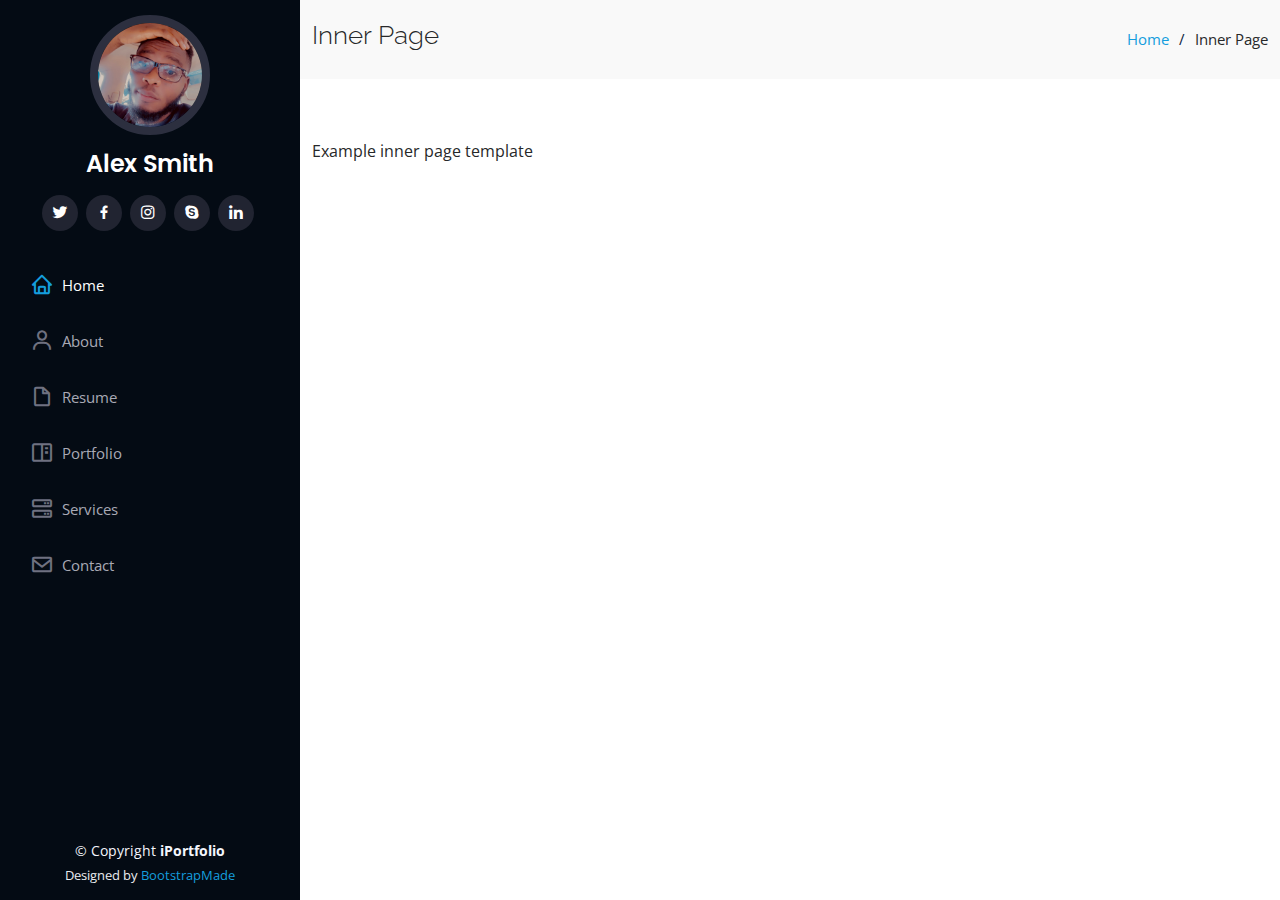
<file: inner-page.html>
<!DOCTYPE html>
<html lang="en">

<head>
  <meta charset="utf-8">
  <meta content="width=device-width, initial-scale=1.0" name="viewport">

  <title>Inner Page - iPortfolio Bootstrap Template</title>
  <meta content="" name="description">
  <meta content="" name="keywords">

  <!-- Favicons -->
  <link href="assets/img/favicon.png" rel="icon">
  <link href="assets/img/apple-touch-icon.png" rel="apple-touch-icon">

  <!-- Google Fonts -->
  <link href="https://fonts.googleapis.com/css?family=Open+Sans:300,300i,400,400i,600,600i,700,700i|Raleway:300,300i,400,400i,500,500i,600,600i,700,700i|Poppins:300,300i,400,400i,500,500i,600,600i,700,700i" rel="stylesheet">

  <!-- Vendor CSS Files -->
  <link href="assets/vendor/aos/aos.css" rel="stylesheet">
  <link href="assets/vendor/bootstrap/css/bootstrap.min.css" rel="stylesheet">
  <link href="assets/vendor/bootstrap-icons/bootstrap-icons.css" rel="stylesheet">
  <link href="assets/vendor/boxicons/css/boxicons.min.css" rel="stylesheet">
  <link href="assets/vendor/glightbox/css/glightbox.min.css" rel="stylesheet">
  <link href="assets/vendor/swiper/swiper-bundle.min.css" rel="stylesheet">

  <!-- Template Main CSS File -->
  <link href="assets/css/style.css" rel="stylesheet">

  <!-- =======================================================
  * Template Name: iPortfolio - v3.7.0
  * Template URL: https://bootstrapmade.com/iportfolio-bootstrap-portfolio-websites-template/
  * Author: BootstrapMade.com
  * License: https://bootstrapmade.com/license/
  ======================================================== -->
</head>

<body>

  <!-- ======= Mobile nav toggle button ======= -->
  <i class="bi bi-list mobile-nav-toggle d-xl-none"></i>

  <!-- ======= Header ======= -->
  <header id="header">
    <div class="d-flex flex-column">

      <div class="profile">
        <img src="assets/img/profile-img.jpg" alt="" class="img-fluid rounded-circle">
        <h1 class="text-light"><a href="index.html">Alex Smith</a></h1>
        <div class="social-links mt-3 text-center">
          <a href="#" class="twitter"><i class="bx bxl-twitter"></i></a>
          <a href="#" class="facebook"><i class="bx bxl-facebook"></i></a>
          <a href="#" class="instagram"><i class="bx bxl-instagram"></i></a>
          <a href="#" class="google-plus"><i class="bx bxl-skype"></i></a>
          <a href="#" class="linkedin"><i class="bx bxl-linkedin"></i></a>
        </div>
      </div>

      <nav id="navbar" class="nav-menu navbar">
        <ul>
          <li><a href="#hero" class="nav-link scrollto active"><i class="bx bx-home"></i> <span>Home</span></a></li>
          <li><a href="#about" class="nav-link scrollto"><i class="bx bx-user"></i> <span>About</span></a></li>
          <li><a href="#resume" class="nav-link scrollto"><i class="bx bx-file-blank"></i> <span>Resume</span></a></li>
          <li><a href="#portfolio" class="nav-link scrollto"><i class="bx bx-book-content"></i> <span>Portfolio</span></a></li>
          <li><a href="#services" class="nav-link scrollto"><i class="bx bx-server"></i> <span>Services</span></a></li>
          <li><a href="#contact" class="nav-link scrollto"><i class="bx bx-envelope"></i> <span>Contact</span></a></li>
        </ul>
      </nav><!-- .nav-menu -->
    </div>
  </header><!-- End Header -->

  <main id="main">

    <!-- ======= Breadcrumbs ======= -->
    <section class="breadcrumbs">
      <div class="container">

        <div class="d-flex justify-content-between align-items-center">
          <h2>Inner Page</h2>
          <ol>
            <li><a href="index.html">Home</a></li>
            <li>Inner Page</li>
          </ol>
        </div>

      </div>
    </section><!-- End Breadcrumbs -->

    <section class="inner-page">
      <div class="container">
        <p>
          Example inner page template
        </p>
      </div>
    </section>

  </main><!-- End #main -->

  <!-- ======= Footer ======= -->
  <footer id="footer">
    <div class="container">
      <div class="copyright">
        &copy; Copyright <strong><span>iPortfolio</span></strong>
      </div>
      <div class="credits">
        <!-- All the links in the footer should remain intact. -->
        <!-- You can delete the links only if you purchased the pro version. -->
        <!-- Licensing information: https://bootstrapmade.com/license/ -->
        <!-- Purchase the pro version with working PHP/AJAX contact form: https://bootstrapmade.com/iportfolio-bootstrap-portfolio-websites-template/ -->
        Designed by <a href="https://bootstrapmade.com/">BootstrapMade</a>
      </div>
    </div>
  </footer><!-- End  Footer -->

  <a href="#" class="back-to-top d-flex align-items-center justify-content-center"><i class="bi bi-arrow-up-short"></i></a>

  <!-- Vendor JS Files -->
  <script src="assets/vendor/purecounter/purecounter.js"></script>
  <script src="assets/vendor/aos/aos.js"></script>
  <script src="assets/vendor/bootstrap/js/bootstrap.bundle.min.js"></script>
  <script src="assets/vendor/glightbox/js/glightbox.min.js"></script>
  <script src="assets/vendor/isotope-layout/isotope.pkgd.min.js"></script>
  <script src="assets/vendor/swiper/swiper-bundle.min.js"></script>
  <script src="assets/vendor/typed.js/typed.min.js"></script>
  <script src="assets/vendor/waypoints/noframework.waypoints.js"></script>
  <script src="assets/vendor/php-email-form/validate.js"></script>

  <!-- Template Main JS File -->
  <script src="assets/js/main.js"></script>

</body>

</html>
</file>
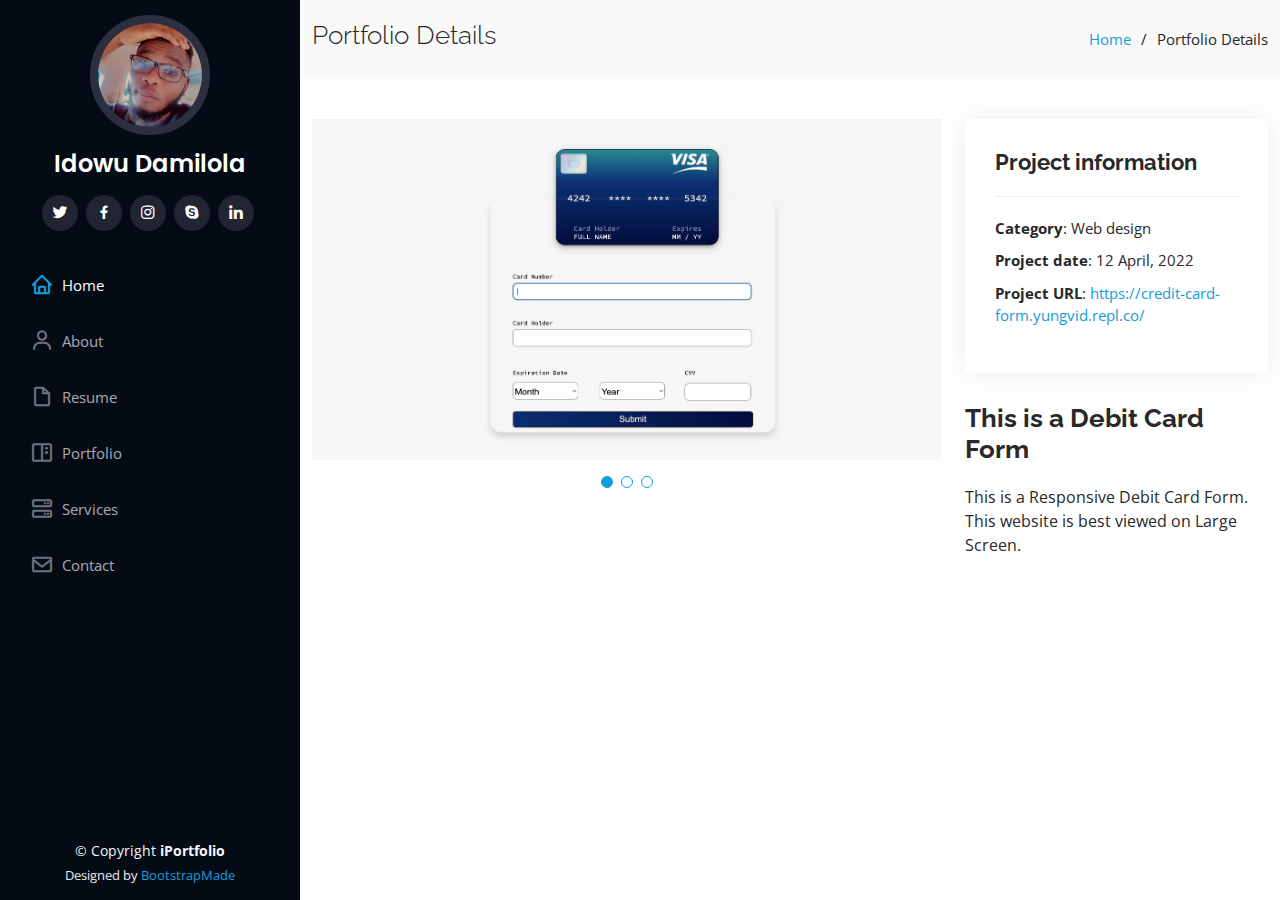
<file: portfolio-details.html>
<!DOCTYPE html>
<html lang="en">

<head>
  <meta charset="utf-8">
  <meta content="width=device-width, initial-scale=1.0" name="viewport">

  <title>Vid Portfolio</title>
  <meta content="" name="description">
  <meta content="" name="keywords">

  <!-- Favicons -->
  <link href="assets/img/favicon.png" rel="icon">
  <link href="assets/img/apple-touch-icon.png" rel="apple-touch-icon">

  <!-- Google Fonts -->
  <link href="https://fonts.googleapis.com/css?family=Open+Sans:300,300i,400,400i,600,600i,700,700i|Raleway:300,300i,400,400i,500,500i,600,600i,700,700i|Poppins:300,300i,400,400i,500,500i,600,600i,700,700i" rel="stylesheet">

  <!-- Vendor CSS Files -->
  <link href="assets/vendor/aos/aos.css" rel="stylesheet">
  <link href="assets/vendor/bootstrap/css/bootstrap.min.css" rel="stylesheet">
  <link href="assets/vendor/bootstrap-icons/bootstrap-icons.css" rel="stylesheet">
  <link href="assets/vendor/boxicons/css/boxicons.min.css" rel="stylesheet">
  <link href="assets/vendor/glightbox/css/glightbox.min.css" rel="stylesheet">
  <link href="assets/vendor/swiper/swiper-bundle.min.css" rel="stylesheet">

  <!-- Template Main CSS File -->
  <link href="assets/css/style.css" rel="stylesheet">

  <!-- =======================================================
  * Template Name: iPortfolio - v3.7.0
  * Template URL: https://bootstrapmade.com/iportfolio-bootstrap-portfolio-websites-template/
  * Author: BootstrapMade.com
  * License: https://bootstrapmade.com/license/
  ======================================================== -->
</head>

<body>

  <!-- ======= Mobile nav toggle button ======= -->
  <i class="bi bi-list mobile-nav-toggle d-xl-none"></i>

  <!-- ======= Header ======= -->
  <header id="header">
    <div class="d-flex flex-column">

      <div class="profile">
        <img src="assets/img/profile-img.jpg" alt="" class="img-fluid rounded-circle">
        <h1 class="text-light"><a href="index.html">Idowu Damilola</a></h1>
        <div class="social-links mt-3 text-center">
          <a href="#" class="twitter"><i class="bx bxl-twitter"></i></a>
          <a href="#" class="facebook"><i class="bx bxl-facebook"></i></a>
          <a href="#" class="instagram"><i class="bx bxl-instagram"></i></a>
          <a href="#" class="google-plus"><i class="bx bxl-skype"></i></a>
          <a href="#" class="linkedin"><i class="bx bxl-linkedin"></i></a>
        </div>
      </div>

      <nav id="navbar" class="nav-menu navbar">
        <ul>
          <li><a href="#hero" class="nav-link scrollto active"><i class="bx bx-home"></i> <span>Home</span></a></li>
          <li><a href="#about" class="nav-link scrollto"><i class="bx bx-user"></i> <span>About</span></a></li>
          <li><a href="#resume" class="nav-link scrollto"><i class="bx bx-file-blank"></i> <span>Resume</span></a></li>
          <li><a href="#portfolio" class="nav-link scrollto"><i class="bx bx-book-content"></i> <span>Portfolio</span></a></li>
          <li><a href="#services" class="nav-link scrollto"><i class="bx bx-server"></i> <span>Services</span></a></li>
          <li><a href="#contact" class="nav-link scrollto"><i class="bx bx-envelope"></i> <span>Contact</span></a></li>
        </ul>
      </nav><!-- .nav-menu -->
    </div>
  </header><!-- End Header -->

  <main id="main">

    <!-- ======= Breadcrumbs ======= -->
    <section id="breadcrumbs" class="breadcrumbs">
      <div class="container">

        <div class="d-flex justify-content-between align-items-center">
          <h2>Portfolio Details</h2>
          <ol>
            <li><a href="index.html">Home</a></li>
            <li>Portfolio Details</li>
          </ol>
        </div> 

      </div>
    </section><!-- End Breadcrumbs -->

    <!-- ======= Portfolio Details Section ======= -->
    <section id="portfolio-details" class="portfolio-details">
      <div class="container">

        <div class="row gy-4">

          <div class="col-lg-8">
            <div class="portfolio-details-slider swiper">
              <div class="swiper-wrapper align-items-center">

                <div class="swiper-slide">
                  <img src="assets/img/portfolio/visacard1.JPG" alt="">
                </div>

                <div class="swiper-slide">
                  <img src="assets/img/portfolio/visacard2.JPG" alt="">
                </div>

                <div class="swiper-slide">
                  <img src="assets/img/portfolio/visacard3.JPG" alt="">
                </div>

              </div>
              <div class="swiper-pagination"></div>
            </div>
          </div>

          <div class="col-lg-4">
            <div class="portfolio-info">
              <h3>Project information</h3>
              <ul>
                <li><strong>Category</strong>: Web design</li>          
                <li><strong>Project date</strong>: 12 April, 2022</li>
                <li><strong>Project URL</strong>: <a href="https://credit-card-form.yungvid.repl.co/">https://credit-card-form.yungvid.repl.co/</a></li>
              </ul>
            </div>
            <div class="portfolio-description">
              <h2>This is a Debit Card Form</h2>
              <p>
                This is a Responsive Debit Card Form. This website is best viewed on Large Screen.
              </p>
            </div>
          </div>

        </div>

      </div>
    </section><!-- End Portfolio Details Section -->

  </main><!-- End #main -->

  <!-- ======= Footer ======= -->
  <footer id="footer">
    <div class="container">
      <div class="copyright">
        &copy; Copyright <strong><span>iPortfolio</span></strong>
      </div>
      <div class="credits">
        <!-- All the links in the footer should remain intact. -->
        <!-- You can delete the links only if you purchased the pro version. -->
        <!-- Licensing information: https://bootstrapmade.com/license/ -->
        <!-- Purchase the pro version with working PHP/AJAX contact form: https://bootstrapmade.com/iportfolio-bootstrap-portfolio-websites-template/ -->
        Designed by <a href="https://bootstrapmade.com/">BootstrapMade</a>
      </div>
    </div>
  </footer><!-- End  Footer -->

  <a href="#" class="back-to-top d-flex align-items-center justify-content-center"><i class="bi bi-arrow-up-short"></i></a>

  <!-- Vendor JS Files -->
  <script src="assets/vendor/purecounter/purecounter.js"></script>
  <script src="assets/vendor/aos/aos.js"></script>
  <script src="assets/vendor/bootstrap/js/bootstrap.bundle.min.js"></script>
  <script src="assets/vendor/glightbox/js/glightbox.min.js"></script>
  <script src="assets/vendor/isotope-layout/isotope.pkgd.min.js"></script>
  <script src="assets/vendor/swiper/swiper-bundle.min.js"></script>
  <script src="assets/vendor/typed.js/typed.min.js"></script>
  <script src="assets/vendor/waypoints/noframework.waypoints.js"></script>
  <script src="assets/vendor/php-email-form/validate.js"></script>

  <!-- Template Main JS File -->
  <script src="assets/js/main.js"></script>

</body>

</html>
</file>
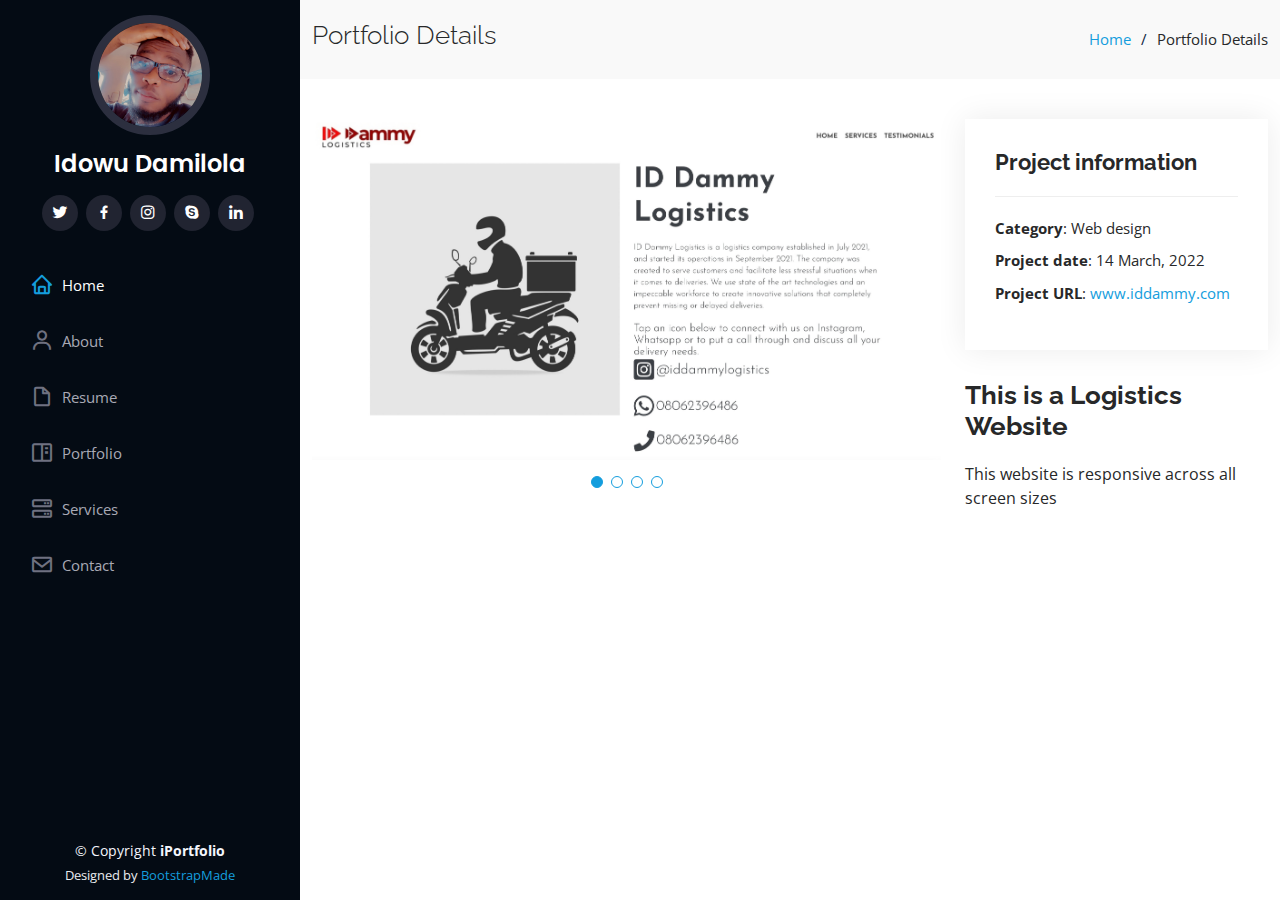
<file: portfolio-details5.html>
<!DOCTYPE html>
<html lang="en">

<head>
  <meta charset="utf-8">
  <meta content="width=device-width, initial-scale=1.0" name="viewport">

  <title>Vid Portfolio</title>
  <meta content="" name="description">
  <meta content="" name="keywords">

  <!-- Favicons -->
  <link href="assets/img/favicon.png" rel="icon">
  <link href="assets/img/apple-touch-icon.png" rel="apple-touch-icon">

  <!-- Google Fonts -->
  <link href="https://fonts.googleapis.com/css?family=Open+Sans:300,300i,400,400i,600,600i,700,700i|Raleway:300,300i,400,400i,500,500i,600,600i,700,700i|Poppins:300,300i,400,400i,500,500i,600,600i,700,700i" rel="stylesheet">

  <!-- Vendor CSS Files -->
  <link href="assets/vendor/aos/aos.css" rel="stylesheet">
  <link href="assets/vendor/bootstrap/css/bootstrap.min.css" rel="stylesheet">
  <link href="assets/vendor/bootstrap-icons/bootstrap-icons.css" rel="stylesheet">
  <link href="assets/vendor/boxicons/css/boxicons.min.css" rel="stylesheet">
  <link href="assets/vendor/glightbox/css/glightbox.min.css" rel="stylesheet">
  <link href="assets/vendor/swiper/swiper-bundle.min.css" rel="stylesheet">

  <!-- Template Main CSS File -->
  <link href="assets/css/style.css" rel="stylesheet">

  <!-- =======================================================
  * Template Name: iPortfolio - v3.7.0
  * Template URL: https://bootstrapmade.com/iportfolio-bootstrap-portfolio-websites-template/
  * Author: BootstrapMade.com
  * License: https://bootstrapmade.com/license/
  ======================================================== -->
</head>

<body>

  <!-- ======= Mobile nav toggle button ======= -->
  <i class="bi bi-list mobile-nav-toggle d-xl-none"></i>

  <!-- ======= Header ======= -->
  <header id="header">
    <div class="d-flex flex-column">

      <div class="profile">
        <img src="assets/img/profile-img.jpg" alt="" class="img-fluid rounded-circle">
        <h1 class="text-light"><a href="index.html">Idowu Damilola</a></h1>
        <div class="social-links mt-3 text-center">
          <a href="#" class="twitter"><i class="bx bxl-twitter"></i></a>
          <a href="#" class="facebook"><i class="bx bxl-facebook"></i></a>
          <a href="#" class="instagram"><i class="bx bxl-instagram"></i></a>
          <a href="#" class="google-plus"><i class="bx bxl-skype"></i></a>
          <a href="#" class="linkedin"><i class="bx bxl-linkedin"></i></a>
        </div>
      </div>

      <nav id="navbar" class="nav-menu navbar">
        <ul>
          <li><a href="#hero" class="nav-link scrollto active"><i class="bx bx-home"></i> <span>Home</span></a></li>
          <li><a href="#about" class="nav-link scrollto"><i class="bx bx-user"></i> <span>About</span></a></li>
          <li><a href="#resume" class="nav-link scrollto"><i class="bx bx-file-blank"></i> <span>Resume</span></a></li>
          <li><a href="#portfolio" class="nav-link scrollto"><i class="bx bx-book-content"></i> <span>Portfolio</span></a></li>
          <li><a href="#services" class="nav-link scrollto"><i class="bx bx-server"></i> <span>Services</span></a></li>
          <li><a href="#contact" class="nav-link scrollto"><i class="bx bx-envelope"></i> <span>Contact</span></a></li>
        </ul>
      </nav><!-- .nav-menu -->
    </div>
  </header><!-- End Header -->

  <main id="main">

    <!-- ======= Breadcrumbs ======= -->
    <section id="breadcrumbs" class="breadcrumbs">
      <div class="container">

        <div class="d-flex justify-content-between align-items-center">
          <h2>Portfolio Details</h2>
          <ol>
            <li><a href="index.html">Home</a></li>
            <li>Portfolio Details</li>
          </ol>
        </div> 

      </div>
    </section><!-- End Breadcrumbs -->

    <!-- ======= Portfolio Details Section ======= -->
    <section id="portfolio-details" class="portfolio-details">
      <div class="container">

        <div class="row gy-4">

          <div class="col-lg-8">
            <div class="portfolio-details-slider swiper">
              <div class="swiper-wrapper align-items-center">

                <div class="swiper-slide">
                  <img src="assets/img/portfolio/logistics1.JPG" alt="logistics">
                </div>

                <div class="swiper-slide">
                  <img src="assets/img/portfolio/logistics2.JPG" alt="logistics">
                </div>

                <div class="swiper-slide">
                  <img src="assets/img/portfolio/logistics3.JPG" alt="logistics">
                </div>

                <div class="swiper-slide">
                    <img src="assets/img/portfolio/logistics4.JPG" alt="logistics">
                  </div>


              </div>
              <div class="swiper-pagination"></div>
            </div>
          </div>

          <div class="col-lg-4">
            <div class="portfolio-info">
              <h3>Project information</h3>
              <ul>
                <li><strong>Category</strong>: Web design</li>          
                <li><strong>Project date</strong>: 14 March, 2022</li>
                <li><strong>Project URL</strong>: <a href="https://www.iddammy.com">www.iddammy.com</a></li>
              </ul>
            </div>
            <div class="portfolio-description">
              <h2>This is a Logistics Website</h2>
              <p>
                This website is responsive across all screen sizes
              </p>
            </div>
          </div>

        </div>

      </div>
    </section><!-- End Portfolio Details Section -->

  </main><!-- End #main -->

  <!-- ======= Footer ======= -->
  <footer id="footer">
    <div class="container">
      <div class="copyright">
        &copy; Copyright <strong><span>iPortfolio</span></strong>
      </div>
      <div class="credits">
        <!-- All the links in the footer should remain intact. -->
        <!-- You can delete the links only if you purchased the pro version. -->
        <!-- Licensing information: https://bootstrapmade.com/license/ -->
        <!-- Purchase the pro version with working PHP/AJAX contact form: https://bootstrapmade.com/iportfolio-bootstrap-portfolio-websites-template/ -->
        Designed by <a href="https://bootstrapmade.com/">BootstrapMade</a>
      </div>
    </div>
  </footer><!-- End  Footer -->

  <a href="#" class="back-to-top d-flex align-items-center justify-content-center"><i class="bi bi-arrow-up-short"></i></a>

  <!-- Vendor JS Files -->
  <script src="assets/vendor/purecounter/purecounter.js"></script>
  <script src="assets/vendor/aos/aos.js"></script>
  <script src="assets/vendor/bootstrap/js/bootstrap.bundle.min.js"></script>
  <script src="assets/vendor/glightbox/js/glightbox.min.js"></script>
  <script src="assets/vendor/isotope-layout/isotope.pkgd.min.js"></script>
  <script src="assets/vendor/swiper/swiper-bundle.min.js"></script>
  <script src="assets/vendor/typed.js/typed.min.js"></script>
  <script src="assets/vendor/waypoints/noframework.waypoints.js"></script>
  <script src="assets/vendor/php-email-form/validate.js"></script>

  <!-- Template Main JS File -->
  <script src="assets/js/main.js"></script>

</body>

</html>
</file>
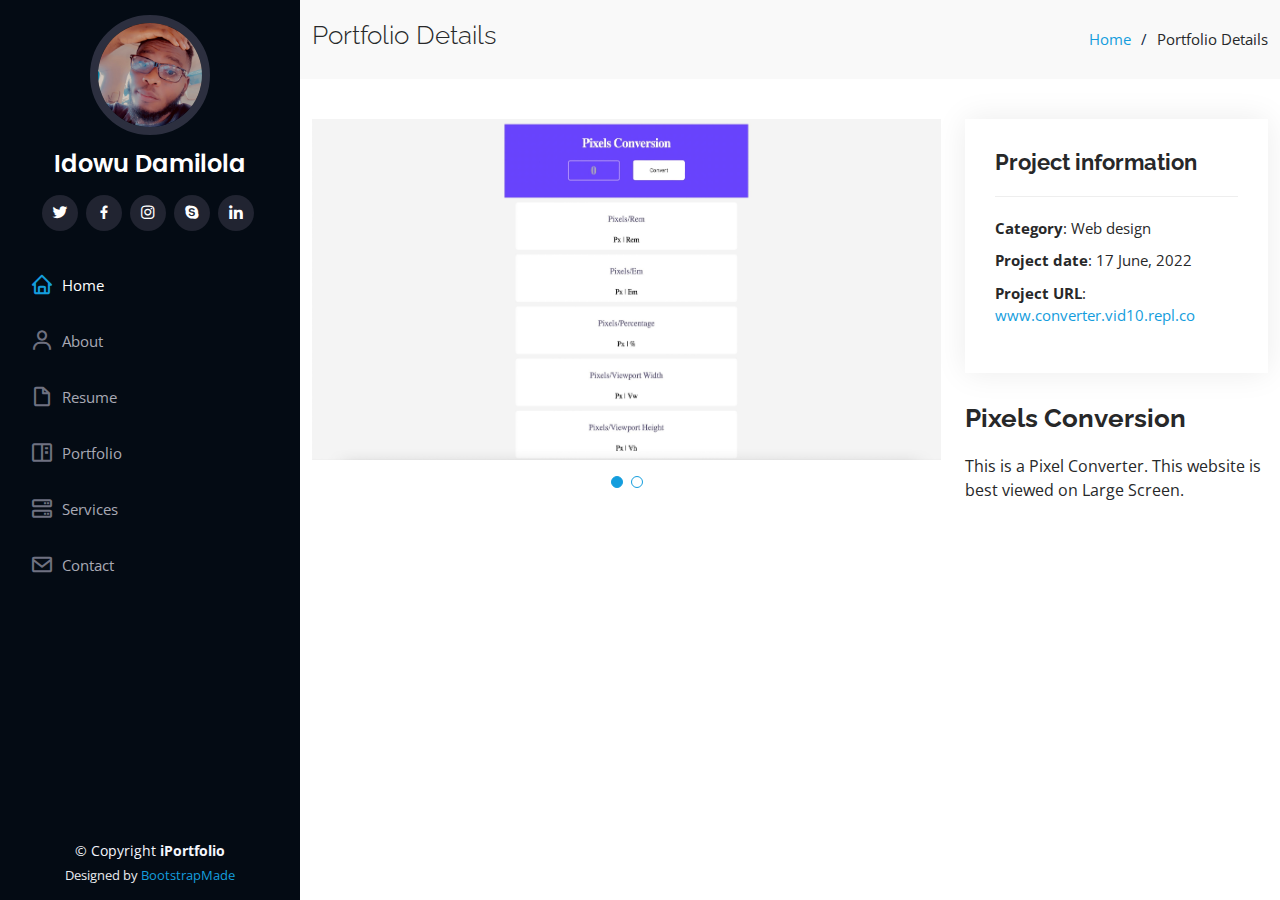
<file: portfolio-details7.html>
<!DOCTYPE html>
<html lang="en">

<head>
  <meta charset="utf-8">
  <meta content="width=device-width, initial-scale=1.0" name="viewport">

  <title>Vid Portfolio</title>
  <meta content="" name="description">
  <meta content="" name="keywords">

  <!-- Favicons -->
  <link href="assets/img/favicon.png" rel="icon">
  <link href="assets/img/apple-touch-icon.png" rel="apple-touch-icon">

  <!-- Google Fonts -->
  <link href="https://fonts.googleapis.com/css?family=Open+Sans:300,300i,400,400i,600,600i,700,700i|Raleway:300,300i,400,400i,500,500i,600,600i,700,700i|Poppins:300,300i,400,400i,500,500i,600,600i,700,700i" rel="stylesheet">

  <!-- Vendor CSS Files -->
  <link href="assets/vendor/aos/aos.css" rel="stylesheet">
  <link href="assets/vendor/bootstrap/css/bootstrap.min.css" rel="stylesheet">
  <link href="assets/vendor/bootstrap-icons/bootstrap-icons.css" rel="stylesheet">
  <link href="assets/vendor/boxicons/css/boxicons.min.css" rel="stylesheet">
  <link href="assets/vendor/glightbox/css/glightbox.min.css" rel="stylesheet">
  <link href="assets/vendor/swiper/swiper-bundle.min.css" rel="stylesheet">

  <!-- Template Main CSS File -->
  <link href="assets/css/style.css" rel="stylesheet">

  <!-- =======================================================
  * Template Name: iPortfolio - v3.7.0
  * Template URL: https://bootstrapmade.com/iportfolio-bootstrap-portfolio-websites-template/
  * Author: BootstrapMade.com
  * License: https://bootstrapmade.com/license/
  ======================================================== -->
</head>

<body>

  <!-- ======= Mobile nav toggle button ======= -->
  <i class="bi bi-list mobile-nav-toggle d-xl-none"></i>

  <!-- ======= Header ======= -->
  <header id="header">
    <div class="d-flex flex-column">

      <div class="profile">
        <img src="assets/img/profile-img.jpg" alt="" class="img-fluid rounded-circle">
        <h1 class="text-light"><a href="index.html">Idowu Damilola</a></h1>
        <div class="social-links mt-3 text-center">
          <a href="#" class="twitter"><i class="bx bxl-twitter"></i></a>
          <a href="#" class="facebook"><i class="bx bxl-facebook"></i></a>
          <a href="#" class="instagram"><i class="bx bxl-instagram"></i></a>
          <a href="#" class="google-plus"><i class="bx bxl-skype"></i></a>
          <a href="#" class="linkedin"><i class="bx bxl-linkedin"></i></a>
        </div>
      </div>

      <nav id="navbar" class="nav-menu navbar">
        <ul>
          <li><a href="#hero" class="nav-link scrollto active"><i class="bx bx-home"></i> <span>Home</span></a></li>
          <li><a href="#about" class="nav-link scrollto"><i class="bx bx-user"></i> <span>About</span></a></li>
          <li><a href="#resume" class="nav-link scrollto"><i class="bx bx-file-blank"></i> <span>Resume</span></a></li>
          <li><a href="#portfolio" class="nav-link scrollto"><i class="bx bx-book-content"></i> <span>Portfolio</span></a></li>
          <li><a href="#services" class="nav-link scrollto"><i class="bx bx-server"></i> <span>Services</span></a></li>
          <li><a href="#contact" class="nav-link scrollto"><i class="bx bx-envelope"></i> <span>Contact</span></a></li>
        </ul>
      </nav><!-- .nav-menu -->
    </div>
  </header><!-- End Header -->

  <main id="main">

    <!-- ======= Breadcrumbs ======= -->
    <section id="breadcrumbs" class="breadcrumbs">
      <div class="container">

        <div class="d-flex justify-content-between align-items-center">
          <h2>Portfolio Details</h2>
          <ol>
            <li><a href="index.html">Home</a></li>
            <li>Portfolio Details</li>
          </ol>
        </div> 

      </div>
    </section><!-- End Breadcrumbs -->

    <!-- ======= Portfolio Details Section ======= -->
    <section id="portfolio-details" class="portfolio-details">
      <div class="container">

        <div class="row gy-4">

          <div class="col-lg-8">
            <div class="portfolio-details-slider swiper">
              <div class="swiper-wrapper align-items-center">

                <div class="swiper-slide">
                  <img src="assets/img/portfolio/unitconverter1.JPG" alt="">
                </div>

                <div class="swiper-slide">
                  <img src="assets/img/portfolio/unitconverter2.JPG" alt="">
                </div>

                

              </div>
              <div class="swiper-pagination"></div>
            </div>
          </div>

          <div class="col-lg-4">
            <div class="portfolio-info">
              <h3>Project information</h3>
              <ul>
                <li><strong>Category</strong>: Web design</li>          
                <li><strong>Project date</strong>: 17 June, 2022</li>
                <li><strong>Project URL</strong>: <a href="https://converter.vid10.repl.co/">www.converter.vid10.repl.co</a></li>
              </ul>
            </div>
            <div class="portfolio-description">
              <h2>Pixels Conversion</h2>
              <p>
                This is a Pixel Converter. This website is best viewed on Large Screen.
              </p>
            </div>
          </div>

        </div>

      </div>
    </section><!-- End Portfolio Details Section -->

  </main><!-- End #main -->

  <!-- ======= Footer ======= -->
  <footer id="footer">
    <div class="container">
      <div class="copyright">
        &copy; Copyright <strong><span>iPortfolio</span></strong>
      </div>
      <div class="credits">
        <!-- All the links in the footer should remain intact. -->
        <!-- You can delete the links only if you purchased the pro version. -->
        <!-- Licensing information: https://bootstrapmade.com/license/ -->
        <!-- Purchase the pro version with working PHP/AJAX contact form: https://bootstrapmade.com/iportfolio-bootstrap-portfolio-websites-template/ -->
        Designed by <a href="https://bootstrapmade.com/">BootstrapMade</a>
      </div>
    </div>
  </footer><!-- End  Footer -->

  <a href="#" class="back-to-top d-flex align-items-center justify-content-center"><i class="bi bi-arrow-up-short"></i></a>

  <!-- Vendor JS Files -->
  <script src="assets/vendor/purecounter/purecounter.js"></script>
  <script src="assets/vendor/aos/aos.js"></script>
  <script src="assets/vendor/bootstrap/js/bootstrap.bundle.min.js"></script>
  <script src="assets/vendor/glightbox/js/glightbox.min.js"></script>
  <script src="assets/vendor/isotope-layout/isotope.pkgd.min.js"></script>
  <script src="assets/vendor/swiper/swiper-bundle.min.js"></script>
  <script src="assets/vendor/typed.js/typed.min.js"></script>
  <script src="assets/vendor/waypoints/noframework.waypoints.js"></script>
  <script src="assets/vendor/php-email-form/validate.js"></script>

  <!-- Template Main JS File -->
  <script src="assets/js/main.js"></script>

</body>

</html>
</file>
<file: assets/css/style.css>
/**
* Template Name: iPortfolio - v3.7.0
* Template URL: https://bootstrapmade.com/iportfolio-bootstrap-portfolio-websites-template/
* Author: BootstrapMade.com
* License: https://bootstrapmade.com/license/
*/

/*--------------------------------------------------------------
# General
--------------------------------------------------------------*/
body {
  font-family: "Open Sans", sans-serif;
  color: #272829;
}

a {
  color: #149ddd;
  text-decoration: none;
}

a:hover {
  color: #37b3ed;
  text-decoration: none;
}

h1, h2, h3, h4, h5, h6 {
  font-family: "Raleway", sans-serif;
}

/*--------------------------------------------------------------
# Back to top button
--------------------------------------------------------------*/
.back-to-top {
  position: fixed;
  visibility: hidden;
  opacity: 0;
  right: 15px;
  bottom: 15px;
  z-index: 996;
  background: #149ddd;
  width: 40px;
  height: 40px;
  border-radius: 50px;
  transition: all 0.4s;
}
.back-to-top i {
  font-size: 28px;
  color: #fff;
  line-height: 0;
}
.back-to-top:hover {
  background: #2eafec;
  color: #fff;
}
.back-to-top.active {
  visibility: visible;
  opacity: 1;
}

/*--------------------------------------------------------------
# Header
--------------------------------------------------------------*/
#header {
  position: fixed;
  top: 0;
  left: 0;
  bottom: 0;
  width: 300px;
  transition: all ease-in-out 0.5s;
  z-index: 9997;
  transition: all 0.5s;
  padding: 0 15px;
  background: #040b14;
  overflow-y: auto;
}
#header .profile img {
  margin: 15px auto;
  display: block;
  width: 120px;
  height: 120px;
  border: 8px solid #2c2f3f;
  border-radius: 50%;
  object-fit: cover;
}
#header .profile h1 {
  font-size: 24px;
  margin: 0;
  padding: 0;
  font-weight: 600;
  -moz-text-align-last: center;
  text-align-last: center;
  font-family: "Poppins", sans-serif;
}
#header .profile h1 a, #header .profile h1 a:hover {
  color: #fff;
  text-decoration: none;
}
#header .profile .social-links a {
  font-size: 18px;
  display: inline-block;
  background: #212431;
  color: #fff;
  line-height: 1;
  padding: 8px 0;
  margin-right: 4px;
  border-radius: 50%;
  text-align: center;
  width: 36px;
  height: 36px;
  transition: 0.3s;
}
#header .profile .social-links a:hover {
  background: #149ddd;
  color: #fff;
  text-decoration: none;
}

#main {
  margin-left: 300px;
}

@media (max-width: 1199px) {
  #header {
    left: -300px;
  }

  #main {
    margin-left: 0;
  }
}
/*--------------------------------------------------------------
# Navigation Menu
--------------------------------------------------------------*/
/* Desktop Navigation */
.nav-menu {
  padding: 30px 0 0 0;
}
.nav-menu * {
  margin: 0;
  padding: 0;
  list-style: none;
}
.nav-menu > ul > li {
  position: relative;
  white-space: nowrap;
}
.nav-menu a, .nav-menu a:focus {
  display: flex;
  align-items: center;
  color: #a8a9b4;
  padding: 12px 15px;
  margin-bottom: 8px;
  transition: 0.3s;
  font-size: 15px;
}
.nav-menu a i, .nav-menu a:focus i {
  font-size: 24px;
  padding-right: 8px;
  color: #6f7180;
}
.nav-menu a:hover, .nav-menu .active, .nav-menu .active:focus, .nav-menu li:hover > a {
  text-decoration: none;
  color: #fff;
}
.nav-menu a:hover i, .nav-menu .active i, .nav-menu .active:focus i, .nav-menu li:hover > a i {
  color: #149ddd;
}

/* Mobile Navigation */
.mobile-nav-toggle {
  position: fixed;
  right: 15px;
  top: 15px;
  z-index: 9998;
  border: 0;
  font-size: 24px;
  transition: all 0.4s;
  outline: none !important;
  background-color: #149ddd;
  color: #fff;
  width: 40px;
  height: 40px;
  display: inline-flex;
  align-items: center;
  justify-content: center;
  line-height: 0;
  border-radius: 50px;
  cursor: pointer;
}

.mobile-nav-active {
  overflow: hidden;
}
.mobile-nav-active #header {
  left: 0;
}

/*--------------------------------------------------------------
# Hero Section
--------------------------------------------------------------*/
#hero {
  width: 100%;
  height: 100vh;
  background: url("../img/main-img1.jpg") top center;
  background-size: cover;
}
#hero:before {
  content: "";
  background: rgba(5, 13, 24, 0.3);
  position: absolute;
  bottom: 0;
  top: 0;
  left: 0;
  right: 0;
  z-index: 1;
}
#hero .hero-container {
  position: relative;
  z-index: 2;
  min-width: 300px;
}
#hero h1 {
  margin: 0 0 10px 0;
  font-size: 64px;
  font-weight: 700;
  line-height: 56px;
  color: #fff;
}
#hero p {
  color: #fff;
  margin-bottom: 50px;
  font-size: 26px;
  font-family: "Poppins", sans-serif;
}
#hero p span {
  color: #fff;
  padding-bottom: 4px;
  letter-spacing: 1px;
  border-bottom: 3px solid #149ddd;
}
@media (min-width: 1024px) {
  #hero {
    background-attachment: fixed;
  }
}
@media (max-width: 768px) {
  #hero h1 {
    font-size: 28px;
    line-height: 36px;
  }
  #hero h2 {
    font-size: 18px;
    line-height: 24px;
    margin-bottom: 30px;
  }
}

/*--------------------------------------------------------------
# Sections General
--------------------------------------------------------------*/
section {
  padding: 60px 0;
  overflow: hidden;
}

.section-bg {
  background: #f5f8fd;
}

.section-title {
  padding-bottom: 30px;
}
.section-title h2 {
  font-size: 32px;
  font-weight: bold;
  margin-bottom: 20px;
  padding-bottom: 20px;
  position: relative;
  color: #173b6c;
}
.section-title h2::after {
  content: "";
  position: absolute;
  display: block;
  width: 50px;
  height: 3px;
  background: #149ddd;
  bottom: 0;
  left: 0;
}
.section-title p {
  margin-bottom: 0;
}

/*--------------------------------------------------------------
# About
--------------------------------------------------------------*/
.about .content h3 {
  font-weight: 700;
  font-size: 26px;
  color: #173b6c;
}
.about .content ul {
  list-style: none;
  padding: 0;
}
.about .content ul li {
  margin-bottom: 20px;
  display: flex;
  align-items: center;
}
.about .content ul strong {
  margin-right: 10px;
}
.about .content ul i {
  font-size: 16px;
  margin-right: 5px;
  color: #149ddd;
  line-height: 0;
}
.about .content p:last-child {
  margin-bottom: 0;
}

/*--------------------------------------------------------------
# Facts
--------------------------------------------------------------*/
.facts {
  padding-bottom: 30px;
}
.facts .count-box {
  padding: 30px;
  width: 100%;
}
.facts .count-box i {
  display: block;
  font-size: 44px;
  color: #149ddd;
  float: left;
  line-height: 0;
}
.facts .count-box span {
  font-size: 48px;
  line-height: 40px;
  display: block;
  font-weight: 700;
  color: #050d18;
  margin-left: 60px;
}
.facts .count-box p {
  padding: 15px 0 0 0;
  margin: 0 0 0 60px;
  font-family: "Raleway", sans-serif;
  font-size: 14px;
  color: #122f57;
}
.facts .count-box a {
  font-weight: 600;
  display: block;
  margin-top: 20px;
  color: #122f57;
  font-size: 15px;
  font-family: "Poppins", sans-serif;
  transition: ease-in-out 0.3s;
}
.facts .count-box a:hover {
  color: #1f5297;
}

/*--------------------------------------------------------------
# Akills
--------------------------------------------------------------*/
.skills .progress {
  height: 60px;
  display: block;
  background: none;
  border-radius: 0;
}
.skills .progress .skill {
  padding: 0;
  margin: 0 0 6px 0;
  text-transform: uppercase;
  display: block;
  font-weight: 600;
  font-family: "Poppins", sans-serif;
  color: #050d18;
}
.skills .progress .skill .val {
  float: right;
  font-style: normal;
}
.skills .progress-bar-wrap {
  background: #dce8f8;
  height: 10px;
}
.skills .progress-bar {
  width: 1px;
  height: 10px;
  transition: 0.9s;
  background-color: #149ddd;
}

/*--------------------------------------------------------------
# Resume
--------------------------------------------------------------*/
.resume .resume-title {
  font-size: 26px;
  font-weight: 700;
  margin-top: 20px;
  margin-bottom: 20px;
  color: #050d18;
}
.resume .resume-item {
  padding: 0 0 20px 20px;
  margin-top: -2px;
  border-left: 2px solid #1f5297;
  position: relative;
}
.resume .resume-item h4 {
  line-height: 18px;
  font-size: 18px;
  font-weight: 600;
  text-transform: uppercase;
  font-family: "Poppins", sans-serif;
  color: #050d18;
  margin-bottom: 10px;
}
.resume .resume-item h5 {
  font-size: 16px;
  background: #e4edf9;
  padding: 5px 15px;
  display: inline-block;
  font-weight: 600;
  margin-bottom: 10px;
}
.resume .resume-item ul {
  padding-left: 20px;
}
.resume .resume-item ul li {
  padding-bottom: 10px;
}
.resume .resume-item:last-child {
  padding-bottom: 0;
}
.resume .resume-item::before {
  content: "";
  position: absolute;
  width: 16px;
  height: 16px;
  border-radius: 50px;
  left: -9px;
  top: 0;
  background: #fff;
  border: 2px solid #1f5297;
}

/*--------------------------------------------------------------
# Portfolio
--------------------------------------------------------------*/
.portfolio .portfolio-item {
  margin-bottom: 30px;
}
.portfolio #portfolio-flters {
  padding: 0;
  margin: 0 auto 35px auto;
  list-style: none;
  text-align: center;
  background: #fff;
  border-radius: 50px;
  padding: 2px 15px;
}
.portfolio #portfolio-flters li {
  cursor: pointer;
  display: inline-block;
  padding: 10px 15px 8px 15px;
  font-size: 14px;
  font-weight: 600;
  line-height: 1;
  text-transform: uppercase;
  color: #272829;
  margin-bottom: 5px;
  transition: all 0.3s ease-in-out;
}
.portfolio #portfolio-flters li:hover, .portfolio #portfolio-flters li.filter-active {
  color: #149ddd;
}
.portfolio #portfolio-flters li:last-child {
  margin-right: 0;
}
.portfolio .portfolio-wrap {
  transition: 0.3s;
  position: relative;
  overflow: hidden;
  z-index: 1;
}
.portfolio .portfolio-wrap::before {
  content: "";
  background: rgba(255, 255, 255, 0.5);
  position: absolute;
  left: 0;
  right: 0;
  top: 0;
  bottom: 0;
  transition: all ease-in-out 0.3s;
  z-index: 2;
  opacity: 0;
}
.portfolio .portfolio-wrap .portfolio-links {
  opacity: 1;
  left: 0;
  right: 0;
  bottom: -60px;
  z-index: 3;
  position: absolute;
  transition: all ease-in-out 0.3s;
  display: flex;
  justify-content: center;
}
.portfolio .portfolio-wrap .portfolio-links a {
  color: #fff;
  font-size: 28px;
  text-align: center;
  background: rgba(20, 157, 221, 0.75);
  transition: 0.3s;
  width: 50%;
}
.portfolio .portfolio-wrap .portfolio-links a:hover {
  background: rgba(20, 157, 221, 0.95);
}
.portfolio .portfolio-wrap .portfolio-links a + a {
  border-left: 1px solid #37b3ed;
}
.portfolio .portfolio-wrap:hover::before {
  top: 0;
  left: 0;
  right: 0;
  bottom: 0;
  opacity: 1;
}
.portfolio .portfolio-wrap:hover .portfolio-links {
  opacity: 1;
  bottom: 0;
}

/*--------------------------------------------------------------
# Portfolio Details
--------------------------------------------------------------*/
.portfolio-details {
  padding-top: 40px;
}
.portfolio-details .portfolio-details-slider img {
  width: 100%;
}
.portfolio-details .portfolio-details-slider .swiper-pagination {
  margin-top: 20px;
  position: relative;
}
.portfolio-details .portfolio-details-slider .swiper-pagination .swiper-pagination-bullet {
  width: 12px;
  height: 12px;
  background-color: #fff;
  opacity: 1;
  border: 1px solid #149ddd;
}
.portfolio-details .portfolio-details-slider .swiper-pagination .swiper-pagination-bullet-active {
  background-color: #149ddd;
}
.portfolio-details .portfolio-info {
  padding: 30px;
  box-shadow: 0px 0 30px rgba(5, 13, 24, 0.08);
}
.portfolio-details .portfolio-info h3 {
  font-size: 22px;
  font-weight: 700;
  margin-bottom: 20px;
  padding-bottom: 20px;
  border-bottom: 1px solid #eee;
}
.portfolio-details .portfolio-info ul {
  list-style: none;
  padding: 0;
  font-size: 15px;
}
.portfolio-details .portfolio-info ul li + li {
  margin-top: 10px;
}
.portfolio-details .portfolio-description {
  padding-top: 30px;
}
.portfolio-details .portfolio-description h2 {
  font-size: 26px;
  font-weight: 700;
  margin-bottom: 20px;
}
.portfolio-details .portfolio-description p {
  padding: 0;
}

/*--------------------------------------------------------------
# Services
--------------------------------------------------------------*/
.services .icon-box {
  margin-bottom: 20px;
}
.services .icon {
  float: left;
  display: flex;
  align-items: center;
  justify-content: center;
  width: 54px;
  height: 54px;
  background: #149ddd;
  border-radius: 50%;
  transition: 0.5s;
  border: 1px solid #149ddd;
}
.services .icon i {
  color: #fff;
  font-size: 24px;
  line-height: 0;
}
.services .icon-box:hover .icon {
  background: #fff;
}
.services .icon-box:hover .icon i {
  color: #149ddd;
}
.services .title {
  margin-left: 80px;
  font-weight: 700;
  margin-bottom: 15px;
  font-size: 18px;
}
.services .title a {
  color: #343a40;
}
.services .title a:hover {
  color: #149ddd;
}
.services .description {
  margin-left: 80px;
  line-height: 24px;
  font-size: 14px;
}

/*--------------------------------------------------------------
# Testimonials
--------------------------------------------------------------*/
.testimonials .testimonials-carousel, .testimonials .testimonials-slider {
  overflow: hidden;
}
.testimonials .testimonial-item {
  box-sizing: content-box;
  text-align: center;
  min-height: 320px;
}
.testimonials .testimonial-item .testimonial-img {
  width: 90px;
  border-radius: 50%;
  margin: 0 auto;
}
.testimonials .testimonial-item h3 {
  font-size: 18px;
  font-weight: bold;
  margin: 10px 0 5px 0;
  color: #111;
}
.testimonials .testimonial-item h4 {
  font-size: 14px;
  color: #999;
  margin: 0;
}
.testimonials .testimonial-item .quote-icon-left, .testimonials .testimonial-item .quote-icon-right {
  color: #c3e8fa;
  font-size: 26px;
}
.testimonials .testimonial-item .quote-icon-left {
  display: inline-block;
  left: -5px;
  position: relative;
}
.testimonials .testimonial-item .quote-icon-right {
  display: inline-block;
  right: -5px;
  position: relative;
  top: 10px;
}
.testimonials .testimonial-item p {
  font-style: italic;
  margin: 0 15px 15px 15px;
  padding: 20px;
  background: #fff;
  position: relative;
  margin-bottom: 35px;
  border-radius: 6px;
  box-shadow: 0px 2px 15px rgba(0, 0, 0, 0.1);
}
.testimonials .testimonial-item p::after {
  content: "";
  width: 0;
  height: 0;
  border-top: 20px solid #fff;
  border-right: 20px solid transparent;
  border-left: 20px solid transparent;
  position: absolute;
  bottom: -20px;
  left: calc(50% - 20px);
}
.testimonials .swiper-pagination {
  margin-top: 20px;
  position: relative;
}
.testimonials .swiper-pagination .swiper-pagination-bullet {
  width: 12px;
  height: 12px;
  background-color: #fff;
  opacity: 1;
  border: 1px solid #149ddd;
}
.testimonials .swiper-pagination .swiper-pagination-bullet-active {
  background-color: #149ddd;
}

/*--------------------------------------------------------------
# Contact
--------------------------------------------------------------*/
.contact {
  padding-bottom: 130px;
}
.contact .info {
  padding: 30px;
  background: #fff;
  width: 100%;
  box-shadow: 0 0 24px 0 rgba(0, 0, 0, 0.12);
}
.contact .info i {
  font-size: 20px;
  color: #149ddd;
  float: left;
  width: 44px;
  height: 44px;
  background: #dff3fc;
  display: flex;
  justify-content: center;
  align-items: center;
  border-radius: 50px;
  transition: all 0.3s ease-in-out;
}
.contact .info h4 {
  padding: 0 0 0 60px;
  font-size: 22px;
  font-weight: 600;
  margin-bottom: 5px;
  color: #050d18;
}
.contact .info p {
  padding: 0 0 10px 60px;
  margin-bottom: 20px;
  font-size: 14px;
  color: #173b6c;
}
.contact .info .email p {
  padding-top: 5px;
}
.contact .info .social-links {
  padding-left: 60px;
}
.contact .info .social-links a {
  font-size: 18px;
  display: inline-block;
  background: #333;
  color: #fff;
  line-height: 1;
  padding: 8px 0;
  border-radius: 50%;
  text-align: center;
  width: 36px;
  height: 36px;
  transition: 0.3s;
  margin-right: 10px;
}
.contact .info .social-links a:hover {
  background: #149ddd;
  color: #fff;
}
.contact .info .email:hover i, .contact .info .address:hover i, .contact .info .phone:hover i {
  background: #149ddd;
  color: #fff;
}
.contact .php-email-form {
  width: 100%;
  padding: 30px;
  background: #fff;
  box-shadow: 0 0 24px 0 rgba(0, 0, 0, 0.12);
}
.contact .php-email-form .form-group {
  padding-bottom: 8px;
}
.contact .php-email-form .validate {
  display: none;
  color: red;
  margin: 0 0 15px 0;
  font-weight: 400;
  font-size: 13px;
}
.contact .php-email-form .error-message {
  display: none;
  color: #fff;
  background: #ed3c0d;
  text-align: left;
  padding: 15px;
  font-weight: 600;
}
.contact .php-email-form .error-message br + br {
  margin-top: 25px;
}
.contact .php-email-form .sent-message {
  display: none;
  color: #fff;
  background: #18d26e;
  text-align: center;
  padding: 15px;
  font-weight: 600;
}
.contact .php-email-form .loading {
  display: none;
  background: #fff;
  text-align: center;
  padding: 15px;
}
.contact .php-email-form .loading:before {
  content: "";
  display: inline-block;
  border-radius: 50%;
  width: 24px;
  height: 24px;
  margin: 0 10px -6px 0;
  border: 3px solid #18d26e;
  border-top-color: #eee;
  -webkit-animation: animate-loading 1s linear infinite;
  animation: animate-loading 1s linear infinite;
}
.contact .php-email-form .form-group {
  margin-bottom: 15px;
}
.contact .php-email-form label {
  padding-bottom: 8px;
}
.contact .php-email-form input, .contact .php-email-form textarea {
  border-radius: 0;
  box-shadow: none;
  font-size: 14px;
}
.contact .php-email-form input {
  height: 44px;
}
.contact .php-email-form textarea {
  padding: 10px 15px;
}
.contact .php-email-form button[type=submit] {
  background: #149ddd;
  border: 0;
  padding: 10px 24px;
  color: #fff;
  transition: 0.4s;
  border-radius: 4px;
}
.contact .php-email-form button[type=submit]:hover {
  background: #37b3ed;
}
@-webkit-keyframes animate-loading {
  0% {
    transform: rotate(0deg);
  }
  100% {
    transform: rotate(360deg);
  }
}
@keyframes animate-loading {
  0% {
    transform: rotate(0deg);
  }
  100% {
    transform: rotate(360deg);
  }
}

/*--------------------------------------------------------------
# Breadcrumbs
--------------------------------------------------------------*/
.breadcrumbs {
  padding: 20px 0;
  background: #f9f9f9;
}
.breadcrumbs h2 {
  font-size: 26px;
  font-weight: 300;
}
.breadcrumbs ol {
  display: flex;
  flex-wrap: wrap;
  list-style: none;
  padding: 0;
  margin: 0;
  font-size: 15px;
}
.breadcrumbs ol li + li {
  padding-left: 10px;
}
.breadcrumbs ol li + li::before {
  display: inline-block;
  padding-right: 10px;
  color: #0e2442;
  content: "/";
}
@media (max-width: 768px) {
  .breadcrumbs .d-flex {
    display: block !important;
  }
  .breadcrumbs ol {
    display: block;
  }
  .breadcrumbs ol li {
    display: inline-block;
  }
}

/*--------------------------------------------------------------
# Footer
--------------------------------------------------------------*/
#footer {
  padding: 15px;
  color: #f4f6fd;
  font-size: 14px;
  position: fixed;
  left: 0;
  bottom: 0;
  width: 300px;
  z-index: 9999;
  background: #040b14;
}
#footer .copyright {
  text-align: center;
}
#footer .credits {
  padding-top: 5px;
  text-align: center;
  font-size: 13px;
  color: #eaebf0;
}
@media (max-width: 1199px) {
  #footer {
    position: static;
    width: auto;
    padding-right: 20px 15px;
  }
}
</file>
